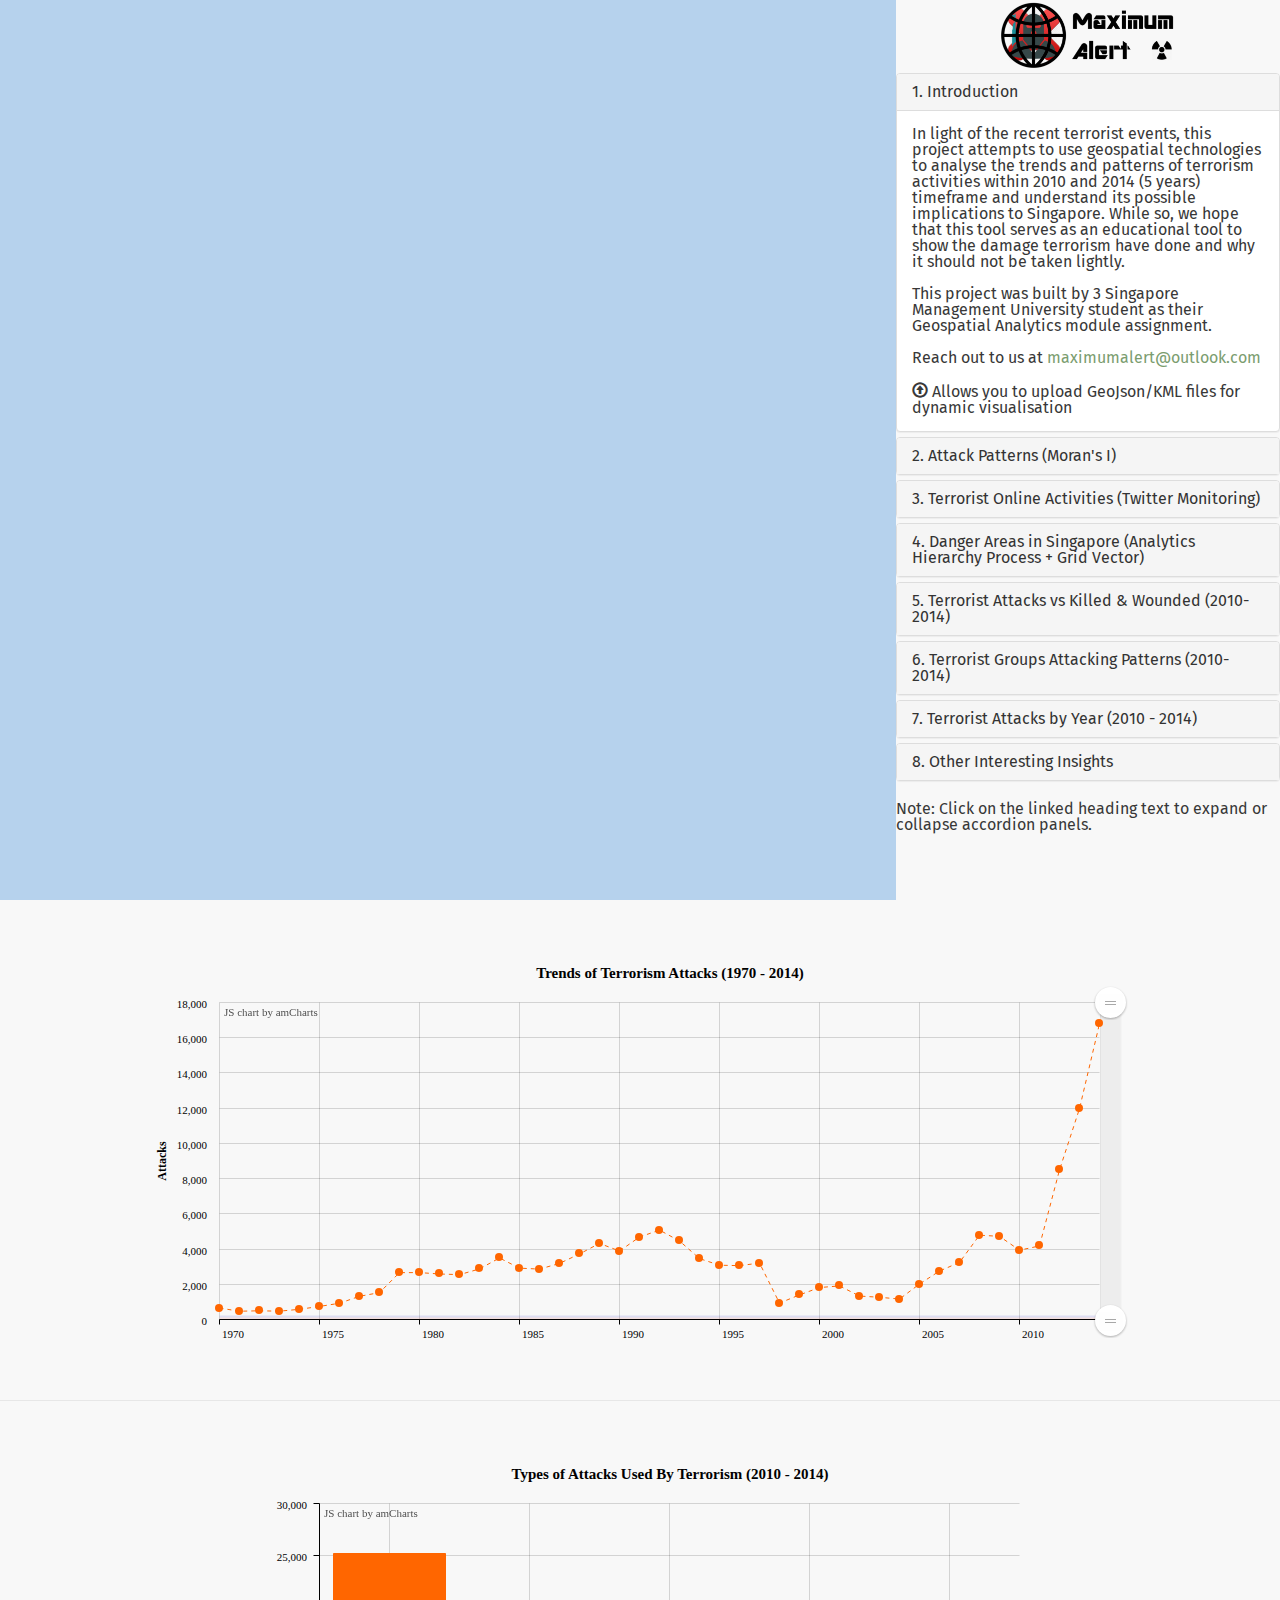
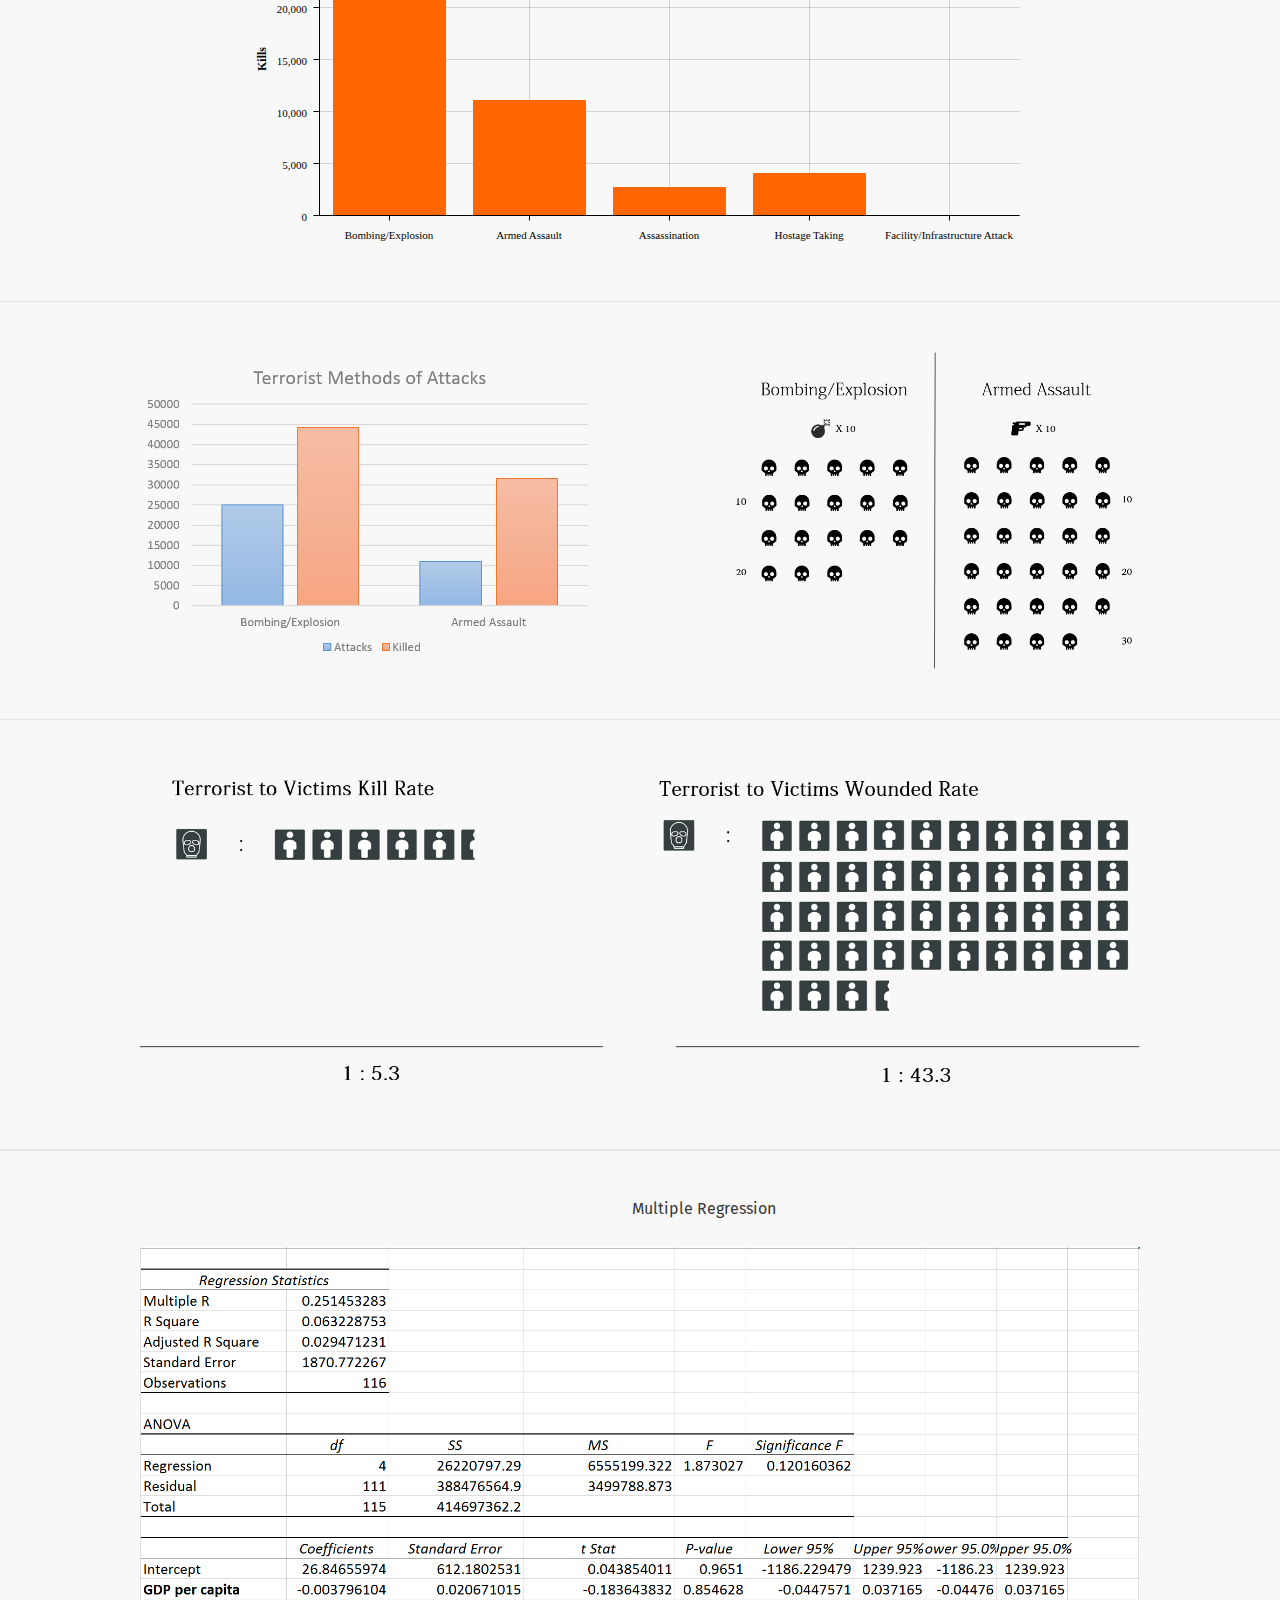
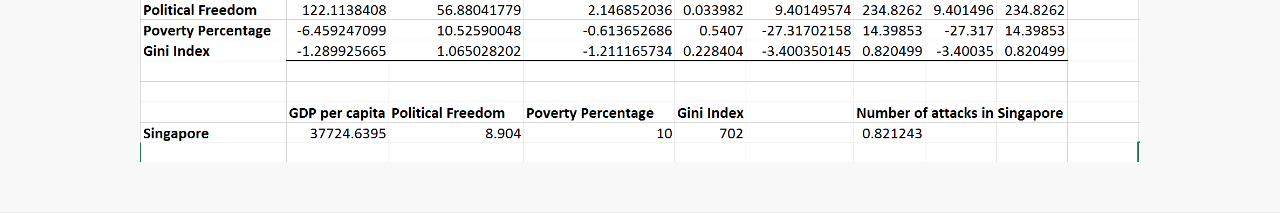
<file: index.html>
<!DOCTYPE html>
<html lang="en">

<head>

    <meta charset="utf-8">
    <meta http-equiv="X-UA-Compatible" content="IE=edge">
    <meta name="viewport" content="width=device-width, initial-scale=1">
    <meta name="description" content="">
    <meta name="author" content="">

    <title>Maximum Alert</title>

    <!-- Bootstrap Core CSS -->
    <link href="css/bootstrap.min.css" rel="stylesheet">

    <!-- Custom CSS -->
    <link href="css/landing-page.css" rel="stylesheet">

    <!-- Custom Fonts -->
    <link href="font-awesome/css/font-awesome.min.css" rel="stylesheet" type="text/css">

    <link rel="stylesheet" href="http://cdn.leafletjs.com/leaflet/v0.7.7/leaflet.css" />
	
    <link rel="stylesheet" href="stylesheets/stylesheet.css" />
    <link href="http://netdna.bootstrapcdn.com/font-awesome/4.5.0/css/font-awesome.css" rel="stylesheet">
    <link rel="stylesheet" href="http://code.ionicframework.com/ionicons/1.5.2/css/ionicons.min.css">
    <link rel="stylesheet" href="stylesheets/leaflet.awesome-markers.css">
    <link rel="stylesheet" href="stylesheets/L.Control.Pan.css">
	<link rel="stylesheet" href="css/leaflet-search.css">
    <!-- HTML5 Shim and Respond.js IE8 support of HTML5 elements and media queries -->
    <!-- WARNING: Respond.js doesn't work if you view the page via file:// -->
    <!--[if lt IE 9]>
        <script src="https://oss.maxcdn.com/libs/html5shiv/3.7.0/html5shiv.js"></script>
        <script src="https://oss.maxcdn.com/libs/respond.js/1.4.2/respond.min.js"></script>
    <![endif]-->
	 <link href='https://fonts.googleapis.com/css?family=Playfair+Display:700,900|Fira+Sans:400,400italic' rel='stylesheet' type='text/css'>

    <link rel="stylesheet" href="css/reset.css"> <!-- CSS reset -->
    <link rel="stylesheet" href="css/style.css"> 

</head>

<body>
	<div id ="leftpanel">
	<div style="text-align:center;"><img src="img/logo.png" style="height:70px"/></div>
	 <div class="panel-group" id="accordion">
        <div class="panel panel-default">
            <div class="panel-heading">
                <h4 class="panel-title">
                    <a data-toggle="collapse" data-parent="#accordion" href="#collapseOne">1. Introduction</a>
                </h4>
            </div>
            <div id="collapseOne" class="panel-collapse collapse in">
                <div class="panel-body">
                    <p>In light of the recent terrorist events, this project attempts to use geospatial technologies to analyse the trends and patterns of terrorism activities within 2010 and 2014 (5 years) timeframe and understand its possible implications to Singapore. While so, we hope that this tool serves as an educational tool to show the damage terrorism have done and why it should not be taken lightly.</p><p></br>
                    This project was built by 3 Singapore Management University student as their Geospatial Analytics module assignment.</p> <br/> Reach out to us at <a href="mailto:maximumalert@outlook.com">maximumalert@outlook.com</a> 
 </p></br>
					<p><span class="glyphicon glyphicon-upload"></span> Allows you to upload GeoJson/KML files for dynamic visualisation</p>
                </div>
            </div>
        </div>
        <div class="panel panel-default">
            <div class="panel-heading">
                <h4 class="panel-title">
                    <a data-toggle="collapse" data-parent="#accordion" href="#collapseTwo" value="moran" class="overlay">2. Attack Patterns (Moran's I)</a>
                </h4>
            </div>
            <div id="collapseTwo" class="panel-collapse collapse">
                <div class="panel-body">
                    <b>Mouse over contients to see Moran's I score.</b>
                    <p>To better understand terrorist activities around the globe, Moran’s I (Index) is used to measure the spatial autocorrelation of terrorist attacks within each continent. Where if Moran's Index tends towards 1 would mean attacks exhibits a clustering pattern, tending towards -1 would mean a dispersed pattern and 0 typically indicates no autocorrelation. </br></br> We found that, Asia, with a Moran's Index of -0.0298 has <b>no autocorrelation</b>. This means attacks exhibits a random pattern, therefore, Moran's I would serve as an unclear indicator to access the risk of a terrorist attack on Singapore. IN this case, this turns out inclucsive as to accessing the likelyhood of an attack in Singapore. </br></br> The group then decided to further explore the likely hood of these attack utilizing a multiple regress method. From our research, we identified 4 different attribute of a country that is said to have a correlation with terrorist attacks. These 4 attributes are, GDP per Capita, GINI Index, Poverty Index and Political Freedom Index. A multiple regression analysis is then performed on the training dataset (countries who have been attacked by terrorist) before applying it to Singapore’s model. </br></br>

                    Of the 4 attributes, Political Freedom Index is the biggest deciding factor in a terrorist attack. Applying the model to Singapore, we found that Singapore is <b>unlikely </b>to be under a terrorist attack. To view the model, please click <a href="javascript:void(0)" id="regressionHref"> here</a>

                    </p>
                </div>
            </div>
        </div>
        <div class="panel panel-default">
            <div class="panel-heading">
                <h4 class="panel-title">
                    <a data-toggle="collapse" data-parent="#accordion" href="#collapseThree" value="twitter" class="overlay">3. Terrorist Online Activities (Twitter Monitoring)</a>
                </h4>
            </div>
            <div id="collapseThree" class="panel-collapse collapse">
                <div class="panel-body">
                    <p>In this era of technological advancement, we wish to capture online information regarding terrorist activities so as to facilitate a better understanding towards the issue of terrorism in the virtual world. As such, we have decided to crawl the data of tweets regarding terrorism before plotting into the map so as to provide a visual representation of these terrorist activities. </p>
                </div>
            </div>
        </div>
		<div class="panel panel-default">
            <div class="panel-heading">
                <h4 class="panel-title">
                    <a data-toggle="collapse" data-parent="#accordion" href="#collapseFour" value="ahp" class="overlay">4. Danger Areas in Singapore  (Analytics Hierarchy Process + Grid Vector)</a>
                </h4>
            </div>
            <div id="collapseFour" class="panel-collapse collapse">
                <div class="panel-body">
                    <p>To identify the danger areas in Singapore, we used AHP as a method to simulate a terrorist choice of a target. This is done by first choosing 6 popular terrorist targets (military, police, education institutes, religious venue, government agencies and transport system) as elements of the AHP model. Thereafter, priorities are established using the frequencies of attack on these 6 elements. These targets are then collected and plotted around the map of Singapore. Finally, a grid vector of 1km is then plotted before tabulating the score of each grid. The scores are then tabulated and visualized where darked shades of the color symbolizes greater danger. </p>
                </div>
            </div>
        </div>
		<div class="panel panel-default">
            <div class="panel-heading">
                <h4 class="panel-title">
                    <a data-toggle="collapse" data-parent="#accordion" href="#collapseFive" value="terroristattack" class="overlay">5. Terrorist Attacks vs Killed & Wounded (2010-2014)</a>
                </h4>
            </div>
            <div id="collapseFive" class="panel-collapse collapse">
                <div class="panel-body">
                    <b><p>Mouse over to see more information about terrorist attacks</p></b>
                    <p>This layer of the map provides an overview of terrorist attacks around the world. Interestingly, some countries though with a larger amount of attacks as compared to others have the same amount of killed and wounded victims. As such, we can infer that the number of terrorism attacks and killed & wounded victims do not share a linear relationship. 
                </div>
            </div>
        </div>
		<div class="panel panel-default">
            <div class="panel-heading">
                <h4 class="panel-title">
                    <a data-toggle="collapse" data-parent="#accordion" href="#collapseSix" value="terroristGroups" class="overlay">6. Terrorist Groups Attacking Patterns (2010-2014)</a>
                </h4>
            </div>
            <div id="collapseSix" class="panel-collapse collapse">
                <div class="panel-body">
                    <b>Please click on each bar to observe the terrorist groups attacking pattern</b> 
                    <p>This segments is an display of the different countries each terrorist groups have attacked through out the 5 years.</p>
   
				    <div id="chartdivTerroristGrp" style="width: 100%; height:300px; background-color: #FFFFFF;" ></div>
                    <p>From this, we can infer most terror groups' attacks exhibits that of an clustering pattern. As such, though they are accountable for majority of the terrorist attacks, because of such clustered attacking patterns, Singapore would be less likely a target as compared to terror groups like "Separatists" and "Muslim Fundamentalists". This is because these groups displayed a more dispersed pattern and are more likely to venture into countries that are not familiar with. Moreover, these groups had executed its terrorist acts near Singapore. It is likely that such groups could be held responsible for attacks on Singapore if one were to happen.  
				</div>
            </div>
        </div>
		<div class="panel panel-default">
            <div class="panel-heading">
                <h4 class="panel-title">
                    <a data-toggle="collapse" data-parent="#accordion" href="#collapseSeven" value="terroristattacksbyyear" value="2010" class="overlay">7. Terrorist Attacks by Year (2010 - 2014)</a>
                </h4>
            </div>
            <div id="collapseSeven" class="panel-collapse collapse">
                <div class="panel-body">
                    <p> This provides a visualization of a year on year terrorist attacks through a span of 5 years. From this we can understand how terrorism's trends & patterns are evolving to focus on the different countries. </p>
                    <!-- <button id="play">Play</button> -->
                      <section class="cd-horizontal-timeline" style="margin-left:40px">
                            <div class="timeline">
                                    <div class="events-wrapper">
                                            <div class="events">
                                                    <ol>
                                                            <li><a data-date="01/01/2010" class="overlay selected" value="2011">2010</a></li>
                                                            <li><a data-date="01/01/2011" class="overlay" value="2011">2011</a></li>
                                                            <li><a data-date="01/01/2012" class="overlay" value="2012">2012</a></li>
                                                            <li><a data-date="01/01/2013" class="overlay" value="2013">2013</a></li>
                                                            <li><a data-date="01/01/2014" class="overlay" value="2014">2014</a></li>
                                                    </ol>
                                                    <span class="filling-line" aria-hidden="true"></span>
                                            </div> <!-- .events -->
                                    </div> <!-- .events-wrapper -->

                            </div> <!-- .timeline -->

                    </section>
                </div>
            </div>
        </div>
        <div class="panel panel-default">
            <div class="panel-heading">
                <h4 class="panel-title">
                    <a data-toggle="collapse" data-parent="#accordion" href="#collapseEight" id="interestingInsights" class="overlay">8. Other Interesting Insights</a>
                </h4>
            </div>
            <div id="collapseEight" class="panel-collapse collapse">
                <div class="panel-body">
                </div>
            </div>
        </div>
    </div>
	<p><strong>Note:</strong> Click on the linked heading text to expand or collapse accordion panels.</p>
	
	</div>
    <div id="map" style="background-color:#B6D2ED;"></div>
    <!-- Page Content -->

    <a  name="extraInfo"></a>
    <div class="content-section-a" id="interestingInsightsDiv">

                <!-- <h2 style="margin-left:10%" class="section-heading">Why we should care?</h2> -->
                <div style="background-color:#f8f8f8;">
                    <div id="chart1div" style="width: 1000px; height: 400px; margin-left:auto; margin-right:auto;"></div>
                    </div>


        <!— /.container —>

    </div>
    <!— /.content-section-a —>

    <div class="content-section-b">            
                <!-- <h2 style="margin-left:10%" class="section-heading">Top 5 destructive methods of attacking (2010-2014)</h2> -->
                <div id="chartdiv2" style="margin-left:auto; margin-right:auto; width: 800px; height: 400px;" ></div>
                

        <!— /.container —>

    </div>
    <!— /.content-section-b —>

    <div class="content-section-a" style="text-align:center;">
                <!-- <h2 style="margin-left:10%" class="section-heading">Effectiveness of the Top 2 Methods of Attacking</h2> -->
                <img style="margin-left:auto; margin-right:auto; width:1000px"class="img-responsive" src="img/AttackMethodEffectivness.png" alt="">
        <!— /.container —>

    </div>
    
    <div class="content-section-b" style="text-align:center;">

                <!-- <h2 style="margin-left:10%" class="section-heading"><b>Number of Victims vs. Number of Terrorists</b></h2> -->
                <img style="margin-left:auto; margin-right:auto; width:1000px" class="img-responsive" src="img/terroristVSvictims.png" alt="">
        <!— /.container —>

    </div>
    
    <div class="content-section-b" id="regressionModel" style="text-align:center;">

                <h2 style="margin-left:10%" class="section-heading">Multiple Regression</h2>
                <img style="margin-left:auto; margin-right:auto; width:1000px" class="img-responsive" src="img/regression.PNG" alt="">
        <!— /.container —>

    </div>
    <!— /.content-section-a —>
    <!-- /.content-section-a -->



    <!-- jQuery -->
    <script src="js/amcharts.js" type="text/javascript"></script>
    <script src="js/serial.js" type="text/javascript"></script>
    <script src="js/themes/light.js" type="text/javascript"></script>
    <script src="js/chart1.js" type="text/javascript"></script>
    <script type="text/javascript" src="http://www.amcharts.com/lib/3/pie.js"></script>
    <script src="js/chart2.js" type="text/javascript"></script>
    <!-- jQuery -->
    <script src="js/jquery.js"></script>
    <script src="http://cdn.leafletjs.com/leaflet/v0.7.7/leaflet.js"></script>
    <script src="javascripts/leaflet.awesome-markers.min.js"></script>
    <script src="http://d3js.org/queue.v1.min.js"></script>
    <script src="https://d3js.org/d3.v3.min.js"></script>   
    <script src="javascripts/L.Control.Pan.js"></script>
    <script src="javascripts/leaflet-app.js"></script>
    <!-- Bootstrap Core JavaScript -->
    <script src="js/bootstrap.min.js"></script>
	<script src="js/leaflet-search.js"></script>
	<script src="js/leaflet.filelayer.js"></script>
	<script src="togeojson/togeojson.js"></script>
	<script src="ammap/ammap.js"></script>
	 <script src="js/jquery-2.1.4.js"></script>
    <script src="js/jquery.mobile.custom.min.js"></script>
    <script src="js/main.js"></script> <!-- Resource jQuery -->
	 <script src="js/modernizr.js"></script> <!-- Modernizr -->
	
<script>

$("#regressionHref").click(function() {
    $('html, body').animate({
        scrollTop: $("#regressionModel").offset().top
    }, 2000);
});

$("#interestingInsights").click(function() {
    $('html, body').animate({
        scrollTop: $("#interestingInsightsDiv").offset().top
    }, 2000);
});

</script>
</body>

</html>
</file>
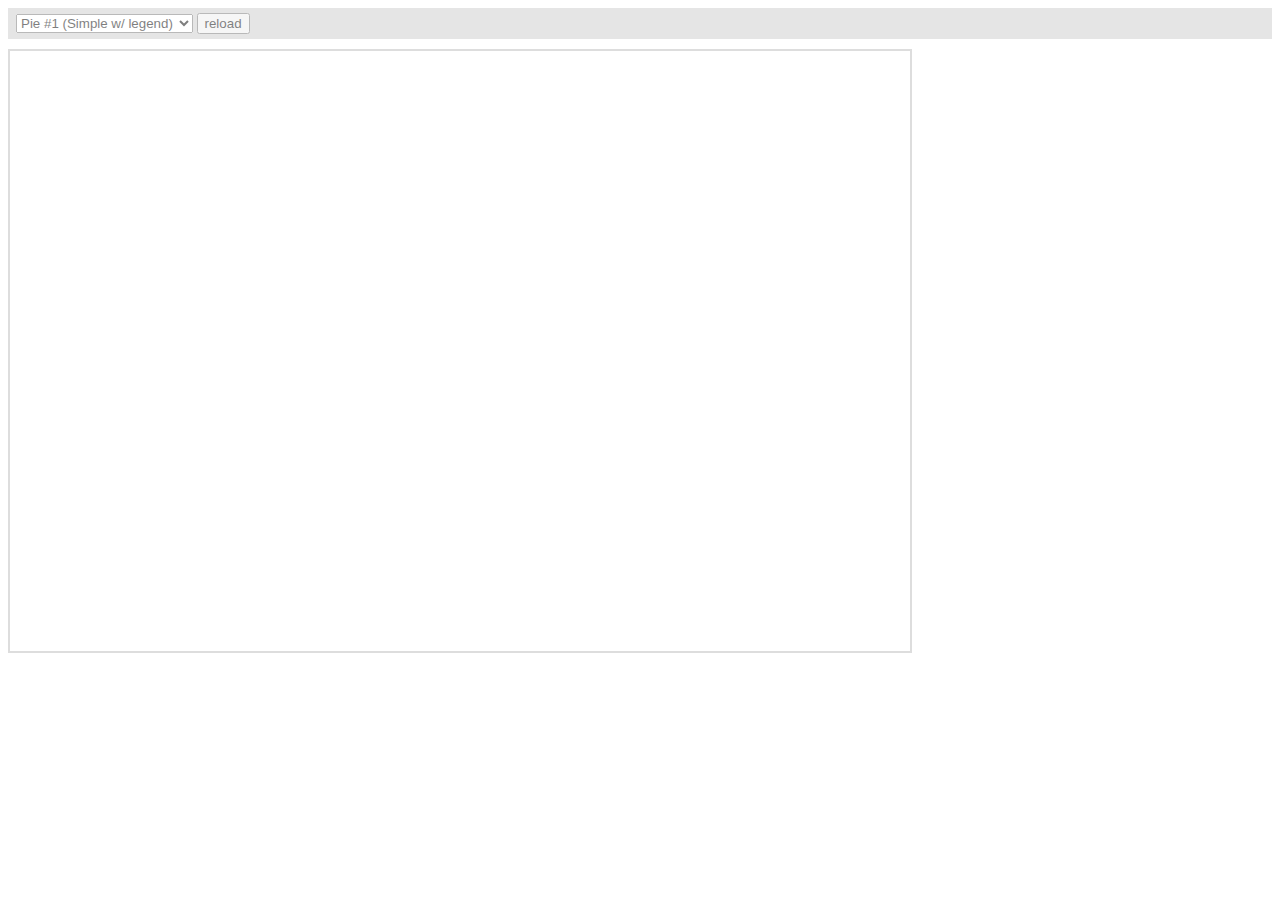
<file: ammap/plugins/export/examples/index.html>
<html>
    <head>
		<meta http-equiv="Content-Type" content="text/html; charset=utf-8">
		<meta name="viewport" content="width=device-width, initial-scale=1, maximum-scale=1">
		<meta http-equiv="X-UA-Compatible" content="IE=edge" />

		<script src="http://code.jquery.com/jquery-1.11.1.min.js"></script>

		<style type="text/css">
			iframe {
				width: 900px;
				height: 600px;
				padding: 0;
				border: 2px solid #ddd;
				overflow: hidden;
				position: relative;
			}
			#controls {
				background: #ccc;
				opacity: 0.5;
				padding: 5px 8px;
				font-size: 14px;
				font-weight: bold;
				font-family: Verdana;
				margin-bottom: 10px;
			}
		</style>

		<script type="text/javascript">
			function setType( type ) {
				$( '#iframe' ).attr( 'src', type );
			}

			function reload() {
				setType( $( '#type' ).val() + "?" + Number( new Date() ) );
			}
		</script>
	</head>
	<body>
		<div id="controls">
			<select id="type" onchange="setType(this.options[this.selectedIndex].value);">
				<option value="pie1.html" selected="selected">Pie #1 (Simple w/ legend)</option>
				<option value="pie2.html"/>Pie #2 (3D w/ legend)</option>
				<option value="pie3.html"/>Pie #3 (w/ ext. legend left)</option>
				<option value="pie4.html"/>Pie #4 Multiple instances</option>
				<option value="serial1.html">Serial #1 (Area)</option>
				<option value="serial2.html">Serial #2 (Bar &amp; Line)</option>
				<option value="serial3.html">Serial #3 (Line w/ zoom)</option>
				<option value="xy.html">XY</option>
				<option value="radar.html">Radar</option>
				<option value="gauge.html">Gauge</option>
				<option value="funnel.html">Funnel</option>
				<option value="stock.html">Stock</option>
				<option value="map.html">Map</option>
				<option value="gantt.html">Gantt</option>
			</select>
			<input type="button" value="reload" onclick="reload();" />
		</div>

		<iframe id="iframe" src="pie1.html" frameborder="0"></iframe>
	</body>
</html>
</file>
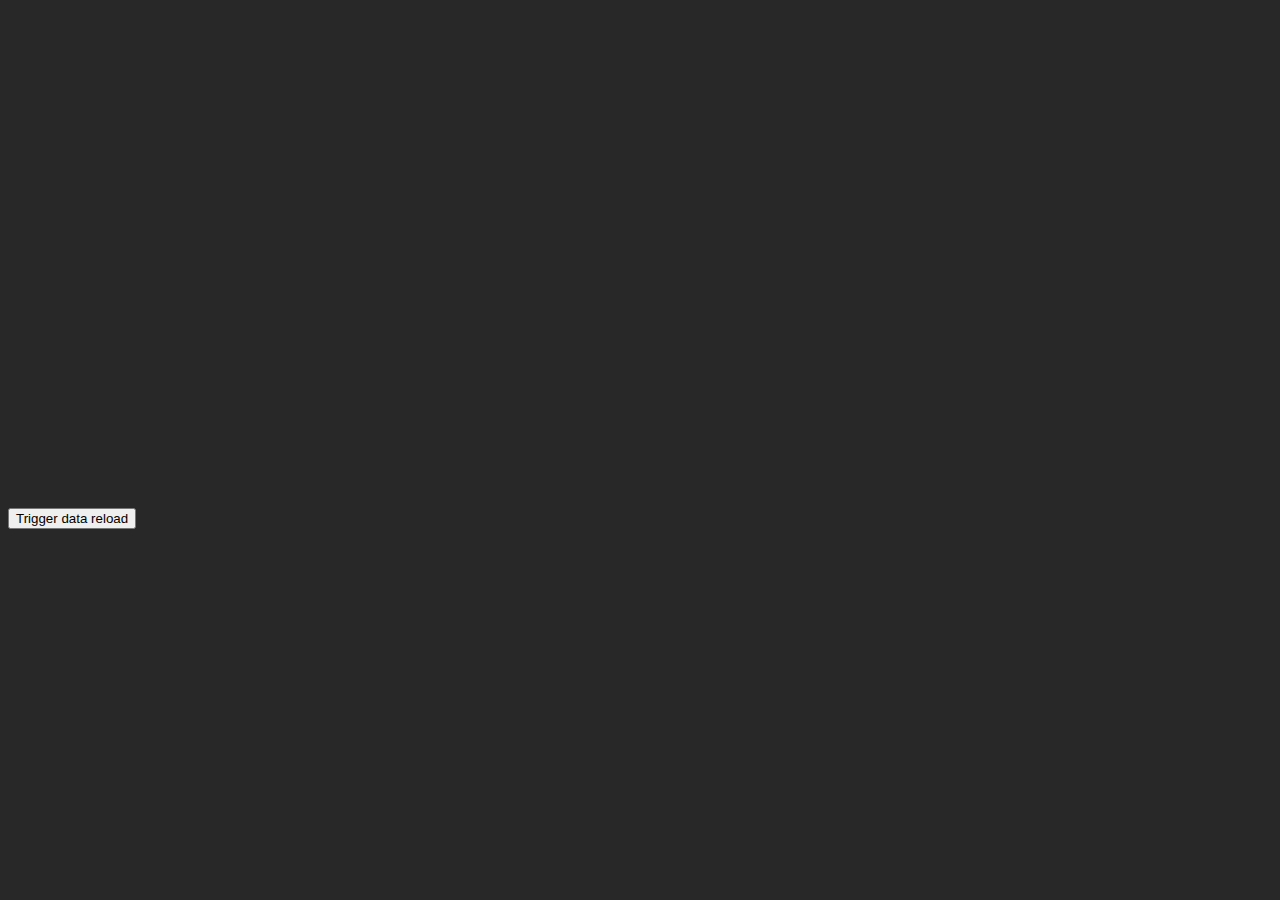
<file: ammap/plugins/dataloader/examples/serial2_json.html>
<!DOCTYPE HTML PUBLIC "-//W3C//DTD HTML 4.01//EN" "http://www.w3.org/TR/html4/strict.dtd">
<html>

  <head>
    <meta http-equiv="Content-Type" content="text/html; charset=utf-8">
    <meta name="viewport" content="width=device-width, initial-scale=1, maximum-scale=1">
    <title>amCharts Data Loader Example</title>
    <script src="http://www.amcharts.com/lib/3/amcharts.js"></script>
    <script src="http://www.amcharts.com/lib/3/serial.js"></script>
    <script src="http://www.amcharts.com/lib/3/themes/dark.js"></script>
    <script src="../dataloader.min.js"></script>
    <style>
    body, html {
      font-family: Verdana;
      font-size: 12px;
      background-color:#282828;
    }
    #chartdiv {
      width: 100%;
      height: 500px;
    }
    </style>
    <script>
      var chart = AmCharts.makeChart("chartdiv", {
        "type": "serial",
        "theme": "dark",
        "dataLoader": {
          "url": "data/serial2.json",
          "showErrors": true,
          "complete": function ( chart ) {
            console.log( "Loading complete" );
          },
          "load": function ( options, chart ) {
            console.log( "File loaded: ", options.url );
          },
          "error": function ( options, chart ) {
            console.log( "Error occured loading file: ", options.url );
          }
        },
        "categoryField": "year",
        "startDuration": 1,
        "rotate": true,
        "categoryAxis": {
          "gridPosition": "start"
        },
        "valueAxes": [{
          "position": "top",
          "title": "Million USD",
          "minorGridEnabled": true
        }],
        "graphs": [{
          "type": "column",
          "title": "Income",
          "valueField": "income",
          "fillAlphas":1,
          "balloonText": "<span style='font-size:13px;'>[[title]] in [[category]]:<b>[[value]]</b></span>"
        }, {
          "type": "line",
          "title": "Expenses",
          "valueField": "expenses",
          "lineThickness": 2,
          "bullet": "round",
          "balloonText": "<span style='font-size:13px;'>[[title]] in [[category]]:<b>[[value]]</b></span>"
        }],
        "legend": {
          "useGraphSettings": true
        },
        "creditsPosition": "top-right",
        "responsive": {
          "enabled": true
        }
      });

      function reloadData() {
        chart.dataLoader.loadData();
      }
    </script>
  </head>

  <body>
    <div id="chartdiv"></div>
    <input type="button" value="Trigger data reload" onclick="reloadData();" />
  </body>

</html>
</file>
<file: stylesheets/stylesheet.css>
#leftpanel{
	
	float: right;
	width: 30%;
}

#map {
 
  top: 0px;
  left: 0px;
  height: 100%;
  width: 70%;
  
}

.info, .gridInfo {
    padding: 6px 8px;
    font: 14px/16px Arial, Helvetica, sans-serif;
    background: white;
    background: rgba(255,255,255,0.8);
    box-shadow: 0 0 15px rgba(0,0,0,0.2);
    border-radius: 5px;
}
.info, .gridInfo h4 {
    margin: 0 0 5px;
    color: #777;
}

.moranInfo {
    padding: 6px 8px;
    font: 14px/16px Arial, Helvetica, sans-serif;
    background: white;
    background: #0099cc;
    box-shadow: 0 0 15px rgba(0,0,0,0.2);
    border-radius: 5px;
}
.moranInfo h4 {
    margin: 0 0 5px;
    color: white;
}

.moranInfo img{
    margin-top:3px;
    display:block; 
}

.legend {
    line-height: 18px;
    color: #555;
}
.legend i {
    width: 18px;
    height: 18px;
    float: left;
    margin-right: 8px;
    opacity: 0.7;
}


/* Terrorist Attack Layer: Circle Legend */

.proplegend, .temporal-legend {
   		padding: 10px 10px;
		background: white;
		background: rgba(255,255,255,0.8);
		box-shadow: 0 0 15px rgba(0,0,0,0.2);
		border-radius: 5px;
		padding-bottom: 70px;
		width:130px;
	}
#legendTitle {
  	  	text-align: center;
   	 	margin-bottom: 15px;
   		font-variant: small-caps;
	}
	.symbolsContainer {
    		float: left;
		margin-left: 25px;
	}
	.legendCircle {
     	border-radius:50%; 
    	border: 1px dashed #C2261F; 
     	background: none;
	 	display: inline-block;
	}
	.legendValue {
    		position: absolute;
    		right: 8px;
			font: 10px/12px Arial, Helvetica, sans-serif;
			
	}

	.legendBar {
    position: absolute;
	width:100px;
	margin-left: 5px;
    bottom: 20px;
}

/* Terrorist Attack Layer: Bar Legend */

table { border-collapse: collapse; }
td{
   width: 20px;
   height: 10px;
   padding: 0px;
   font: 10px/12px Arial, Helvetica, sans-serif;
}
.color1{
  background-color: #D1C0C1;
}
.color2{
  background-color: #FC938E;
}
.color3{
   background-color: #EB6761;
}
.color4{
	background-color: #D34640;
}
.color5{
	background-color: #C2261F;
}

/* Terrorist Attack Layer: Bar Legend text */
.container-legendbar{width:110px;}
.lefttext{float:left;}
.righttext{float:right;}


/* For info on Killed / Wounded Terrorist Attack Layer */
.infoproportionate {
    padding: 6px 8px;
    font: 14px/16px Arial, Helvetica, sans-serif;
    background: white;
	background: rgba(255,255,255,0.8);
    box-shadow: 0 0 15px rgba(0,0,0,0.2);
    border-radius: 5px;
}

/* Makes layer switching looks better */
.leaflet-container path{ 
  transition: fill .75s;
}

.terroristgroups, .terroristGroupInfo{
	padding: 6px 8px;
    font: 14px/16px Arial, Helvetica, sans-serif;
    background: white;
	background: rgba(255,255,255,0.8);
    box-shadow: 0 0 15px rgba(0,0,0,0.2);
    border-radius: 5px;
}

.terroristattack2010, .terroristattack2011, .terroristattack2012, .terroristattack2013, .terroristattack2014{
	padding: 6px 8px;
    font: 14px/16px Arial, Helvetica, sans-serif;
    background: white;
	background: rgba(255,255,255,0.8);
    box-shadow: 0 0 15px rgba(0,0,0,0.2);
    border-radius: 5px;
}

/* for Terrorist attack by year legend */
.legendTerroristAttackByYear, .gridInfo{
    padding: 6px 8px;
    font: 14px/16px Arial, Helvetica, sans-serif;
    background: white;
    background: rgba(255,255,255,0.8);
    box-shadow: 0 0 15px rgba(0,0,0,0.2);
    border-radius: 5px;
}
</file>
<file: stylesheets/leaflet.awesome-markers.css>
/*
Author: L. Voogdt
License: MIT
Version: 1.0
*/

/* Marker setup */
.awesome-marker {
  background: url('images/markers-soft.png') no-repeat 0 0;
  width: 35px;
  height: 46px;
  position:absolute;
  left:0;
  top:0;
  display: block;
  text-align: center;
}

.awesome-marker-shadow {
  background: url('images/markers-shadow.png') no-repeat 0 0;
  width: 36px;
  height: 16px;
}

/* Retina displays */
@media (min--moz-device-pixel-ratio: 1.5),(-o-min-device-pixel-ratio: 3/2),
(-webkit-min-device-pixel-ratio: 1.5),(min-device-pixel-ratio: 1.5),(min-resolution: 1.5dppx) {
 .awesome-marker {
  background-image: url('images/markers-soft@2x.png');
  background-size: 720px 46px;
 }
 .awesome-marker-shadow {
  background-image: url('images/markers-shadow@2x.png');
  background-size: 35px 16px;
 }
}

.awesome-marker i {
  color: #333;
  margin-top: 10px;
  display: inline-block;
  font-size: 14px;
}

.awesome-marker .icon-white {
  color: #fff;
}

/* Colors */
.awesome-marker-icon-red {
  background-position: 0 0;
}

.awesome-marker-icon-darkred {
  background-position: -180px 0;
}

.awesome-marker-icon-lightred {
  background-position: -360px 0;
}

.awesome-marker-icon-orange {
  background-position: -36px 0;
}

.awesome-marker-icon-beige {
  background-position: -396px 0;
}

.awesome-marker-icon-green {
  background-position: -72px 0;
}

.awesome-marker-icon-darkgreen {
  background-position: -252px 0;
}

.awesome-marker-icon-lightgreen {
  background-position: -432px 0;
}

.awesome-marker-icon-blue {
  background-position: -108px 0;
}

.awesome-marker-icon-darkblue {
  background-position: -216px 0;
}

.awesome-marker-icon-lightblue {
  background-position: -468px 0;
}

.awesome-marker-icon-purple {
  background-position: -144px 0;
}

.awesome-marker-icon-darkpurple {
  background-position: -288px 0;
}

.awesome-marker-icon-pink {
  background-position: -504px 0;
}

.awesome-marker-icon-cadetblue {
  background-position: -324px 0;
}

.awesome-marker-icon-white {
  background-position: -574px 0;
}

.awesome-marker-icon-gray {
  background-position: -648px 0;
}

.awesome-marker-icon-lightgray {
  background-position: -612px 0;
}

.awesome-marker-icon-black {
  background-position: -682px 0;
}
</file>
<file: stylesheets/L.Control.Pan.css>
/* Make the default zoom control align with the pan control.
   
   This is ugly. 
   The parent box (class="leaflet-top leaflet-left") 
   should make all the child boxes be center-aligned instead. 
   Not sure if that is possible though.
*/
.has-leaflet-pan-control .leaflet-control-zoom {
	position: relative;
	left:24px;
}
/* 
   Make the zoomSlider control 
   (https://github.com/mattiasbengtsson/Leaflet.zoomslider) 
   align with the pan control. 
*/
.has-leaflet-pan-control .leaflet-control-zoomslider {
	position: relative;
	left:22px;
}

.leaflet-control-pan  {
	   /* 
	     .leaflet-control-pan-right-wrap: right 
	   + .leaflet-control-pan a: width
	   = 52 + 24 = 76
	   */
	width: 76px; 
	   /* 
	     .leaflet-control-pan-down-wrap: top
	   + .leaflet-control-pan a: height
	   = 52 + 24 = 76
	   */
	height: 76px;
}

.leaflet-control-pan > div {
    -moz-border-radius: 4px;
    -webkit-border-radius: 4px;
    border-radius: 4px;
}
.leaflet-control-pan > div {
  box-shadow: 0 1px 7px rgba(0,0,0,0.65);
}
.leaflet-control-pan a {
    background-color: #fff;
}
.leaflet-control-pan a{
    background-position: 50% 50%;
    background-repeat: no-repeat;
    display: block;
}
.leaflet-control-pan a {
    -moz-border-radius: 4px;
    -webkit-border-radius: 4px;
    border-radius: 4px;
    width: 23px;
    height: 23px;
}
.leaflet-control-pan a:hover {
    background-color: #f4f4f4;
}

.leaflet-control-pan-up-wrap {
	position:absolute;
	left:26px;
}
.leaflet-control-pan-left-wrap {
	position:absolute;
	top:26px;
}
.leaflet-control-pan-right-wrap {
	position:absolute;
	left:52px;	
	top:26px;
}
.leaflet-control-pan-down-wrap {
	position:absolute;
	left:26px;
	top:52px;
}

.leaflet-control-pan-up {
	background-image: url(images/pan-up.png);
}
.leaflet-control-pan-left {
	background-image: url(images/pan-left.png);
}
.leaflet-control-pan-right {
	background-image: url(images/pan-right.png);
}
.leaflet-control-pan-down {
	background-image: url(images/pan-down.png);
}

/****** Touch Alterations ******/
.leaflet-touch .leaflet-control-pan div {
  border: 4px solid rgba(0, 0, 0, 0.3);
  box-shadow: none;

  border-radius: 10px;
}

.leaflet-touch .leaflet-control-pan {
  width: 89px;
  height: 119px;
}

.leaflet-touch .leaflet-control-pan a {
  width: 30px;
  height: 30px;

  border-radius: 7px;
}

.leaflet-touch .leaflet-control-pan-up-wrap {
  left:26px;
}

.leaflet-touch .leaflet-control-pan-left-wrap {
  top:40px;
}

.leaflet-touch .leaflet-control-pan-right-wrap {
  left:52px;
  top:40px;
}

.leaflet-touch .leaflet-control-pan-down-wrap {
  left:26px;
  top:80px;
}
</file>
<file: css/leaflet-search.css>
.leaflet-container .leaflet-control-search {
	position:relative;
	float:left;
	background:#fff;
	color:#1978cf;
	-moz-border-radius: 4px;
	-webkit-border-radius: 4px;
	border-radius: 4px;
	background-color: rgba(255, 255, 255, 0.8);
	z-index:1000;	
	box-shadow: 0 1px 7px rgba(0,0,0,0.65);
	margin-left: 10px;
	margin-top: 10px;
}
.leaflet-control-search.search-exp {/*expanded*/
	box-shadow: 0 1px 7px #999;
	background: #fff;
}
.leaflet-control-search .search-input {
	display:block;
	float:left;
	background: #fff;
	border:1px solid #666;
	border-radius:2px;
	height:18px;
	padding:0 18px 0 2px;
	margin:3px 0 3px 3px;
}
.leaflet-control-search.search-load .search-input {
	background: url('../images/loader.gif') no-repeat center right #fff;
}
.leaflet-control-search.search-load .search-cancel {
	visibility:hidden;
}
.leaflet-control-search .search-cancel {
	display:block;
	width:22px;
	height:18px;
	position:absolute;
	right:22px;
	margin:3px 0;
	background: url('../images/search-icon.png') no-repeat 0 -46px;
	text-decoration:none;
	filter: alpha(opacity=80);
	opacity: 0.8;		
}
.leaflet-control-search .search-cancel:hover {
	filter: alpha(opacity=100);
	opacity: 1;
}
.leaflet-control-search .search-cancel span {
	display:none;/* comment for cancel button imageless */
	font-size:18px;
	line-height:20px;
	color:#ccc;
	font-weight:bold;
}
.leaflet-control-search .search-cancel:hover span {
	color:#aaa;
}
.leaflet-control-search .search-button {
	display:block;
	float:left;
	width:26px;
	height:26px;	
	background: url('../images/search-icon.png') no-repeat 2px 2px;
	border-radius:4px;
}
.leaflet-control-search .search-button:hover {
	background: url('../images/search-icon.png') no-repeat 2px -22px;
}
.leaflet-control-search .search-tooltip {
	position:absolute;
	top:100%;
	left:0;
	float:left;
	list-style: none;
	padding-left: 0;
	min-width:120px;
	max-height:122px;
	box-shadow: 1px 1px 6px rgba(0,0,0,0.4);
	background-color: rgba(0, 0, 0, 0.25);
	z-index:1010;
	overflow-y:auto;
	overflow-x:hidden;
	cursor: pointer;
}
.leaflet-control-search .search-tip {
	margin:2px;
	padding:2px 4px;
	display:block;
	color:black;
	background: #eee;
	border-radius:.25em;
	text-decoration:none;	
	white-space:nowrap;
	vertical-align:center;
}
.leaflet-control-search .search-tip-select,
.leaflet-control-search .search-tip:hover,
.leaflet-control-search .search-button:hover {
	background-color: #fff;
}
.leaflet-control-search .search-alert {
	cursor:pointer;
	clear:both;
	font-size:.75em;
	margin-bottom:5px;
	padding:0 .25em;
	color:#e00;
	font-weight:bold;
	border-radius:.25em;
}
</file>
<file: css/style.css>
/* -------------------------------- 

Primary style

-------------------------------- */
*, *::after, *::before {
  box-sizing: border-box;
}

html {
  font-size: 62.5%;
}

body {
  font-size: 1.6rem;
  font-family: "Fira Sans", sans-serif;
  color: #383838;
  background-color: #f8f8f8;
}

a {
  color: #7b9d6f;
  text-decoration: none;
}

/* -------------------------------- 

Main Components 

-------------------------------- */
.cd-horizontal-timeline {
  opacity: 0;
  margin: 2em auto;
  -webkit-transition: opacity 0.2s;
  -moz-transition: opacity 0.2s;
  transition: opacity 0.2s;
}
.cd-horizontal-timeline::before {
  /* never visible - this is used in jQuery to check the current MQ */
  content: 'mobile';
  display: none;
}
.cd-horizontal-timeline.loaded {
  /* show the timeline after events position has been set (using JavaScript) */
  opacity: 1;
}
.cd-horizontal-timeline .timeline {
  position: relative;
  height: 100px;
  width: 90%;
  max-width: 800px;
  margin: 0 auto;
}
.cd-horizontal-timeline .events-wrapper {
  position: relative;
  height: 100%;
/*  margin: 0 40px;*/
  overflow: hidden;
}
.cd-horizontal-timeline .events-wrapper::after, .cd-horizontal-timeline .events-wrapper::before {
  /* these are used to create a shadow effect at the sides of the timeline */
  content: '';
  position: absolute;
  z-index: 2;
  top: 0;
  height: 100%;
/*  width: 20px;*/
}
.cd-horizontal-timeline .events-wrapper::before {
  left: 0;
  background-image: -webkit-linear-gradient( left , #f8f8f8, rgba(248, 248, 248, 0));
  background-image: linear-gradient(to right, #f8f8f8, rgba(248, 248, 248, 0));
}
.cd-horizontal-timeline .events-wrapper::after {
  right: 0;
  background-image: -webkit-linear-gradient( right , #f8f8f8, rgba(248, 248, 248, 0));
  background-image: linear-gradient(to left, #f8f8f8, rgba(248, 248, 248, 0));
}
.cd-horizontal-timeline .events {
  /* this is the grey line/timeline */
  position: absolute;
  z-index: 999;
  left: 0;
  top: 49px;
  height: 2px;
  /* width will be set using JavaScript */
  background: #dfdfdf;
  -webkit-transition: -webkit-transform 0.4s;
  -moz-transition: -moz-transform 0.4s;
  transition: transform 0.4s;
}
.cd-horizontal-timeline .filling-line {
  /* this is used to create the green line filling the timeline */
  position: absolute;
  z-index: 1;
  left: 0;
  top: 0;
  height: 100%;
  width: 100%;
  background-color: #7b9d6f;
  -webkit-transform: scaleX(0);
  -moz-transform: scaleX(0);
  -ms-transform: scaleX(0);
  -o-transform: scaleX(0);
  transform: scaleX(0);
  -webkit-transform-origin: left center;
  -moz-transform-origin: left center;
  -ms-transform-origin: left center;
  -o-transform-origin: left center;
  transform-origin: left center;
  -webkit-transition: -webkit-transform 0.3s;
  -moz-transition: -moz-transform 0.3s;
  transition: transform 0.3s;
}
.cd-horizontal-timeline .events a {
  position: absolute;
  bottom: 0;
  z-index: 2;
  text-align: center;
  font-size: 1.3rem;
  padding-bottom: 15px;
  color: #383838;
  /* fix bug on Safari - text flickering while timeline translates */
  -webkit-transform: translateZ(0);
  -moz-transform: translateZ(0);
  -ms-transform: translateZ(0);
  -o-transform: translateZ(0);
  transform: translateZ(0);
}
.cd-horizontal-timeline .events a::after {
  /* this is used to create the event spot */
  content: '';
  position: absolute;
  left: 50%;
  right: auto;
  -webkit-transform: translateX(-50%);
  -moz-transform: translateX(-50%);
  -ms-transform: translateX(-50%);
  -o-transform: translateX(-50%);
  transform: translateX(-50%);
  bottom: -5px;
  height: 12px;
  width: 12px;
  border-radius: 50%;
  border: 2px solid #dfdfdf;
  background-color: #f8f8f8;
  -webkit-transition: background-color 0.3s, border-color 0.3s;
  -moz-transition: background-color 0.3s, border-color 0.3s;
  transition: background-color 0.3s, border-color 0.3s;
}
.no-touch .cd-horizontal-timeline .events a:hover::after {
  background-color: #7b9d6f;
  border-color: #7b9d6f;
}
.cd-horizontal-timeline .events a.selected {
  pointer-events: none;
}
.cd-horizontal-timeline .events a.selected::after {
  background-color: #7b9d6f;
  border-color: #7b9d6f;
}
.cd-horizontal-timeline .events a.older-event::after {
  border-color: #7b9d6f;
}
@media only screen and (min-width: 1100px) {
  .cd-horizontal-timeline {
/*    margin: 6em auto;*/
  }
  .cd-horizontal-timeline::before {
    /* never visible - this is used in jQuery to check the current MQ */
    content: 'desktop';
  }
}

.cd-timeline-navigation a {
  /* these are the left/right arrows to navigate the timeline */
  position: absolute;
  z-index: 1;
  top: 50%;
  bottom: auto;
  -webkit-transform: translateY(-50%);
  -moz-transform: translateY(-50%);
  -ms-transform: translateY(-50%);
  -o-transform: translateY(-50%);
  transform: translateY(-50%);
  height: 34px;
  width: 34px;
  border-radius: 50%;
  border: 2px solid #dfdfdf;
  /* replace text with an icon */
  overflow: hidden;
  color: transparent;
  text-indent: 100%;
  white-space: nowrap;
  -webkit-transition: border-color 0.3s;
  -moz-transition: border-color 0.3s;
  transition: border-color 0.3s;
}
.cd-timeline-navigation a::after {
  /* arrow icon */
  content: '';
  position: absolute;
  height: 16px;
  width: 16px;
  left: 50%;
  top: 50%;
  bottom: auto;
  right: auto;
  -webkit-transform: translateX(-50%) translateY(-50%);
  -moz-transform: translateX(-50%) translateY(-50%);
  -ms-transform: translateX(-50%) translateY(-50%);
  -o-transform: translateX(-50%) translateY(-50%);
  transform: translateX(-50%) translateY(-50%);
  background: url(../img/cd-arrow.svg) no-repeat 0 0;
}
.cd-timeline-navigation a.prev {
  left: 0;
  -webkit-transform: translateY(-50%) rotate(180deg);
  -moz-transform: translateY(-50%) rotate(180deg);
  -ms-transform: translateY(-50%) rotate(180deg);
  -o-transform: translateY(-50%) rotate(180deg);
  transform: translateY(-50%) rotate(180deg);
}
.cd-timeline-navigation a.next {
  right: 0;
}
.no-touch .cd-timeline-navigation a:hover {
  border-color: #7b9d6f;
}
.cd-timeline-navigation a.inactive {
  cursor: not-allowed;
}
.cd-timeline-navigation a.inactive::after {
  background-position: 0 -16px;
}
.no-touch .cd-timeline-navigation a.inactive:hover {
  border-color: #dfdfdf;
}

.cd-horizontal-timeline .events-content {
  position: relative;
  width: 100%;
  margin: 2em 0;
  overflow: hidden;
  -webkit-transition: height 0.4s;
  -moz-transition: height 0.4s;
  transition: height 0.4s;
}
.cd-horizontal-timeline .events-content li {
  position: absolute;
  z-index: 1;
  width: 100%;
  left: 0;
  top: 0;
  -webkit-transform: translateX(-100%);
  -moz-transform: translateX(-100%);
  -ms-transform: translateX(-100%);
  -o-transform: translateX(-100%);
  transform: translateX(-100%);
  padding: 0 5%;
  opacity: 0;
  -webkit-animation-duration: 0.4s;
  -moz-animation-duration: 0.4s;
  animation-duration: 0.4s;
  -webkit-animation-timing-function: ease-in-out;
  -moz-animation-timing-function: ease-in-out;
  animation-timing-function: ease-in-out;
}
.cd-horizontal-timeline .events-content li.selected {
  /* visible event content */
  position: relative;
  z-index: 2;
  opacity: 1;
  -webkit-transform: translateX(0);
  -moz-transform: translateX(0);
  -ms-transform: translateX(0);
  -o-transform: translateX(0);
  transform: translateX(0);
}
.cd-horizontal-timeline .events-content li.enter-right, .cd-horizontal-timeline .events-content li.leave-right {
  -webkit-animation-name: cd-enter-right;
  -moz-animation-name: cd-enter-right;
  animation-name: cd-enter-right;
}
.cd-horizontal-timeline .events-content li.enter-left, .cd-horizontal-timeline .events-content li.leave-left {
  -webkit-animation-name: cd-enter-left;
  -moz-animation-name: cd-enter-left;
  animation-name: cd-enter-left;
}
.cd-horizontal-timeline .events-content li.leave-right, .cd-horizontal-timeline .events-content li.leave-left {
  -webkit-animation-direction: reverse;
  -moz-animation-direction: reverse;
  animation-direction: reverse;
}
.cd-horizontal-timeline .events-content li > * {
  max-width: 800px;
  margin: 0 auto;
}
.cd-horizontal-timeline .events-content h2 {
  font-weight: bold;
  font-size: 2.6rem;
  font-family: "Playfair Display", serif;
  font-weight: 700;
  line-height: 1.2;
}
.cd-horizontal-timeline .events-content em {
  display: block;
  font-style: italic;
  margin: 10px auto;
}
.cd-horizontal-timeline .events-content em::before {
  content: '- ';
}
.cd-horizontal-timeline .events-content p {
  font-size: 1.4rem;
  color: #959595;
}
.cd-horizontal-timeline .events-content em, .cd-horizontal-timeline .events-content p {
  line-height: 1.6;
}
@media only screen and (min-width: 768px) {
  .cd-horizontal-timeline .events-content h2 {
    font-size: 7rem;
  }
  .cd-horizontal-timeline .events-content em {
    font-size: 2rem;
  }
  .cd-horizontal-timeline .events-content p {
    font-size: 1.8rem;
  }
}

@-webkit-keyframes cd-enter-right {
  0% {
    opacity: 0;
    -webkit-transform: translateX(100%);
  }
  100% {
    opacity: 1;
    -webkit-transform: translateX(0%);
  }
}
@-moz-keyframes cd-enter-right {
  0% {
    opacity: 0;
    -moz-transform: translateX(100%);
  }
  100% {
    opacity: 1;
    -moz-transform: translateX(0%);
  }
}
@keyframes cd-enter-right {
  0% {
    opacity: 0;
    -webkit-transform: translateX(100%);
    -moz-transform: translateX(100%);
    -ms-transform: translateX(100%);
    -o-transform: translateX(100%);
    transform: translateX(100%);
  }
  100% {
    opacity: 1;
    -webkit-transform: translateX(0%);
    -moz-transform: translateX(0%);
    -ms-transform: translateX(0%);
    -o-transform: translateX(0%);
    transform: translateX(0%);
  }
}
@-webkit-keyframes cd-enter-left {
  0% {
    opacity: 0;
    -webkit-transform: translateX(-100%);
  }
  100% {
    opacity: 1;
    -webkit-transform: translateX(0%);
  }
}
@-moz-keyframes cd-enter-left {
  0% {
    opacity: 0;
    -moz-transform: translateX(-100%);
  }
  100% {
    opacity: 1;
    -moz-transform: translateX(0%);
  }
}
@keyframes cd-enter-left {
  0% {
    opacity: 0;
    -webkit-transform: translateX(-100%);
    -moz-transform: translateX(-100%);
    -ms-transform: translateX(-100%);
    -o-transform: translateX(-100%);
    transform: translateX(-100%);
  }
  100% {
    opacity: 1;
    -webkit-transform: translateX(0%);
    -moz-transform: translateX(0%);
    -ms-transform: translateX(0%);
    -o-transform: translateX(0%);
    transform: translateX(0%);
  }
}
</file>
<file: css/landing-page.css>
/*!
 * Start Bootstrap - Landing Page Bootstrap Theme (http://startbootstrap.com)
 * Code licensed under the Apache License v2.0.
 * For details, see http://www.apache.org/licenses/LICENSE-2.0.
 */

body,
html {
    width: 100%;
    height: 100%;
}

body,
h1,
h2,
h3,
h4,
h5,
h6 {
    font-family: "Lato","Helvetica Neue",Helvetica,Arial,sans-serif;
    font-weight: 700;
}

.topnav {
    font-size: 14px; 
}

.lead {
    font-size: 18px;
    font-weight: 400;
}

.intro-header {
    padding-top: 50px; /* If you're making other pages, make sure there is 50px of padding to make sure the navbar doesn't overlap content! */
    padding-bottom: 50px;
    text-align: center;
    color: #f8f8f8;
    background: url(../img/intro-bg.jpg) no-repeat center center;
    background-size: cover;
}

.intro-message {
    position: relative;
    padding-top: 20%;
    padding-bottom: 20%;
}

.intro-message > h1 {
    margin: 0;
    text-shadow: 2px 2px 3px rgba(0,0,0,0.6);
    font-size: 5em;
}

.intro-divider {
    width: 400px;
    border-top: 1px solid #f8f8f8;
    border-bottom: 1px solid rgba(0,0,0,0.2);
}

.intro-message > h3 {
    text-shadow: 2px 2px 3px rgba(0,0,0,0.6);
}

@media(max-width:767px) {
    .intro-message {
        padding-bottom: 15%;
    }

    .intro-message > h1 {
        font-size: 3em;
    }

    ul.intro-social-buttons > li {
        display: block;
        margin-bottom: 20px;
        padding: 0;
    }

    ul.intro-social-buttons > li:last-child {
        margin-bottom: 0;
    }

    .intro-divider {
        width: 100%;
    }
}

.network-name {
    text-transform: uppercase;
    font-size: 14px;
    font-weight: 400;
    letter-spacing: 2px;
}

.content-section-a {
    padding: 50px 0;
    background-color: #f8f8f8;
}

.content-section-b {
    padding: 50px 0;
    border-top: 1px solid #e7e7e7;
    border-bottom: 1px solid #e7e7e7;
}

.section-heading {
    margin-bottom: 30px;
}

.section-heading-spacer {
    float: left;
    width: 200px;
    border-top: 3px solid #e7e7e7;
}

.banner {
    padding: 100px 0;
    color: #f8f8f8;
    background: url(../img/banner-bg.jpg) no-repeat center center;
    background-size: cover;
}

.banner h2 {
    margin: 0;
    text-shadow: 2px 2px 3px rgba(0,0,0,0.6);
    font-size: 3em;
}

.banner ul {
    margin-bottom: 0;
}

.banner-social-buttons {
    float: right;
    margin-top: 0;
}

@media(max-width:1199px) {
    ul.banner-social-buttons {
        float: left;
        margin-top: 15px;
    }
}

@media(max-width:767px) {
    .banner h2 {
        margin: 0;
        text-shadow: 2px 2px 3px rgba(0,0,0,0.6);
        font-size: 3em;
    }

    ul.banner-social-buttons > li {
        display: block;
        margin-bottom: 20px;
        padding: 0;
    }

    ul.banner-social-buttons > li:last-child {
        margin-bottom: 0;
    }
}

footer {
    padding: 50px 0;
    background-color: #f8f8f8;
}

p.copyright {
    margin: 15px 0 0;
}
</file>
